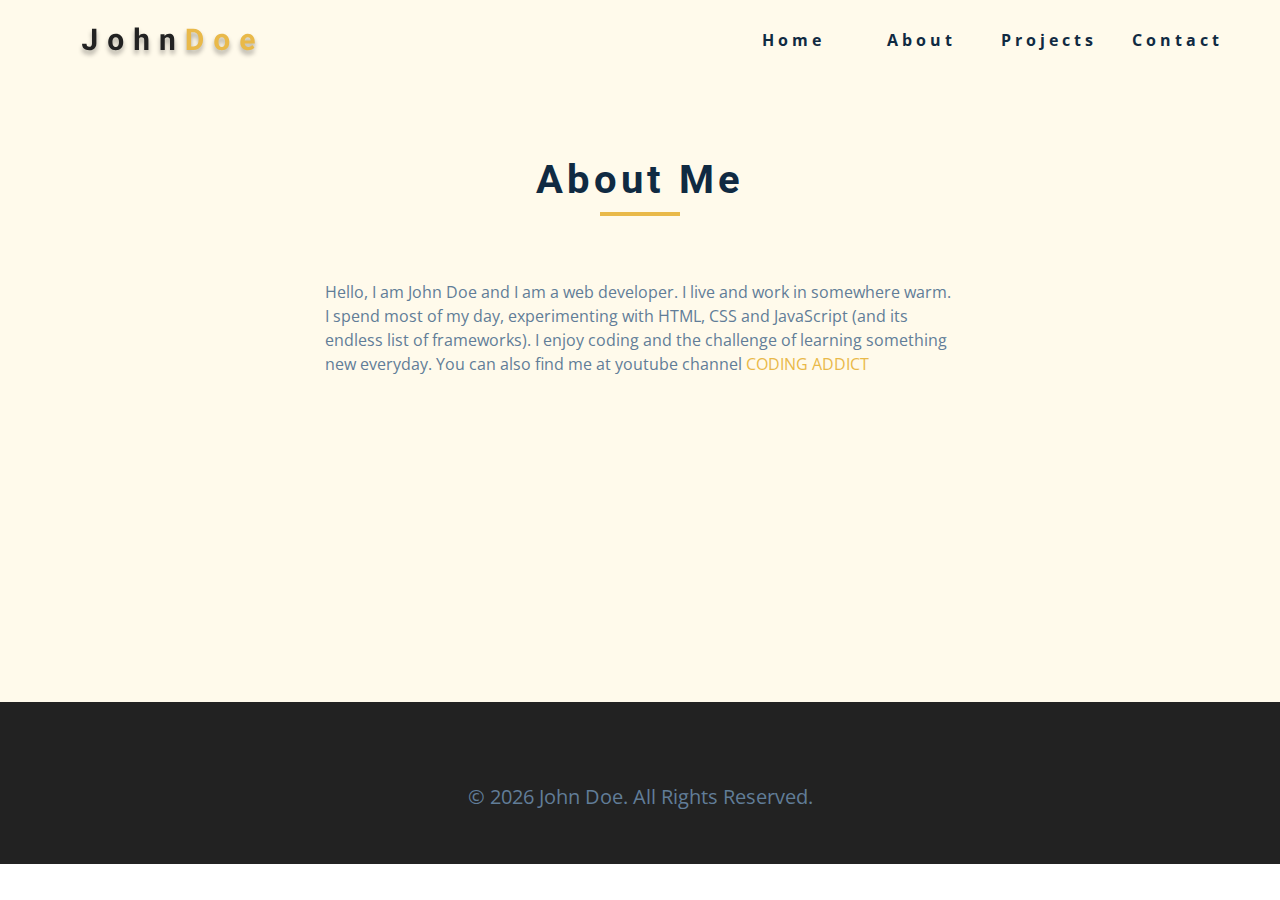
<file: about.html>
<!DOCTYPE html>
<html lang="en">
  <head>
    <meta charset="UTF-8" />
    <meta name="viewport" content="width=device-width, initial-scale=1.0" />
    <title>John Doe || About</title>
    <!-- font-awesome -->
    <link
      rel="stylesheet"
      href="https://cdnjs.cloudflare.com/ajax/libs/font-awesome/5.12.1/css/all.min.css"
      integrity="sha512-9BwLAVqqt6oFdXohPLuNHxhx36BVj5uGSGmizkmGkgl3uMSgNalKc/smum+GJU/TTP0jy0+ruwC3xNAk3F759A=="
      crossorigin="anonymous"
      referrerpolicy="no-referrer"
    />
    <!-- css -->
    <link rel="stylesheet" href="./css/styles.css" />
  </head>

  <body>
    <!-- navbar -->
    <nav class="nav" id="nav">
      <div class="nav-center">
        <!-- nav header -->
        <div class="nav-header">
          <img src="./images/logo.svg" class="nav-logo" alt="" />
          <button class="nav-btn" id="nav-btn">
            <i class="fas fa-bars"></i>
          </button>
        </div>
        <!-- nav links -->
        <ul class="nav-links">
          <li><a href="index.html">home</a></li>
          <li><a href="about.html">about</a></li>
          <li><a href="projects.html">projects</a></li>
          <li><a href="contact.html">contact</a></li>
        </ul>
      </div>
    </nav>
    <!-- end of navbar -->
    <!-- sidebar -->
    <aside class="sidebar" id="sidebar">
      <div>
        <button id="close-btn" class="close-btn">
          <i class="fas fa-times"></i>
        </button>
        <ul class="sidebar-links">
          <li><a href="index.html">home</a></li>
          <li><a href="about.html">about</a></li>
          <li><a href="projects.html">projects</a></li>
          <li><a href="contact.html">contact</a></li>
        </ul>
        <ul class="social-icons">
          <!-- single item -->
          <li>
            <a href="https://www.twitter.com" class="social-icon">
              <i class="fab fa-facebook"></i>
            </a>
          </li>
          <!-- end of single item -->
          <!-- single item -->
          <li>
            <a href="https://www.twitter.com" class="social-icon">
              <i class="fab fa-linkedin"></i>
            </a>
          </li>
          <!-- end of single item -->
          <!-- single item -->
          <li>
            <a href="https://www.twitter.com" class="social-icon">
              <i class="fab fa-squarespace"></i>
            </a>
          </li>
          <!-- end of single item -->
          <!-- single item -->
          <li>
            <a href="https://www.twitter.com" class="social-icon">
              <i class="fab fa-behance"></i>
            </a>
          </li>
          <!-- end of single item -->
          <!-- single item -->
          <li>
            <a href="https://www.twitter.com" class="social-icon">
              <i class="fab fa-instagram"></i>
            </a>
          </li>
          <!-- end of single item -->
        </ul>
      </div>
    </aside>
    <!-- end of sidebar -->

    <!-- ############## -->
    <!-- ############## -->
    <!-- ############## -->
    <!-- ############## -->

    <section class="section single-page">
      <!-- section title -->
      <div class="section-title">
        <h2>about me</h2>
        <div class="underline"></div>
      </div>
      <!-- end of section title -->
      <div class="section-center page-info">
        <!-- about page -->
        <p>
          Hello, I am John Doe and I am a web developer. I live and work in
          somewhere warm. I spend most of my day, experimenting with HTML, CSS
          and JavaScript (and its endless list of frameworks). I enjoy coding
          and the challenge of learning something new everyday. You can also
          find me at youtube channel
          <a href="#">coding addict</a>
        </p>
      </div>
    </section>
    <!-- ############## -->
    <!-- ############## -->
    <!-- ############## -->
    <!-- ############## -->

    <!-- footer -->
    <footer class="footer">
      <ul class="social-icons">
        <!-- single item -->
        <li>
          <a href="#" class="social-icon">
            <i class="fab fa-facebook"></i>
          </a>
        </li>
        <!-- end of single item -->
        <!-- single item -->
        <li>
          <a href="#" class="social-icon">
            <i class="fab fa-linkedin"></i>
          </a>
        </li>
        <!-- end of single item -->
        <!-- single item -->
        <li>
          <a href="#" class="social-icon">
            <i class="fab fa-squarespace"></i>
          </a>
        </li>
        <!-- end of single item -->
        <!-- single item -->
        <li>
          <a href="#" class="social-icon">
            <i class="fab fa-behance"></i>
          </a>
        </li>
        <!-- end of single item -->
        <!-- single item -->
        <li>
          <a href="#" class="social-icon">
            <i class="fab fa-instagram"></i>
          </a>
        </li>
        <!-- end of single item -->
      </ul>

      <p>&copy; <span id="date"></span> John Doe. All rights reserved.</p>
    </footer>
    <script src="./js/app.js"></script>
  </body>
</html>
</file>
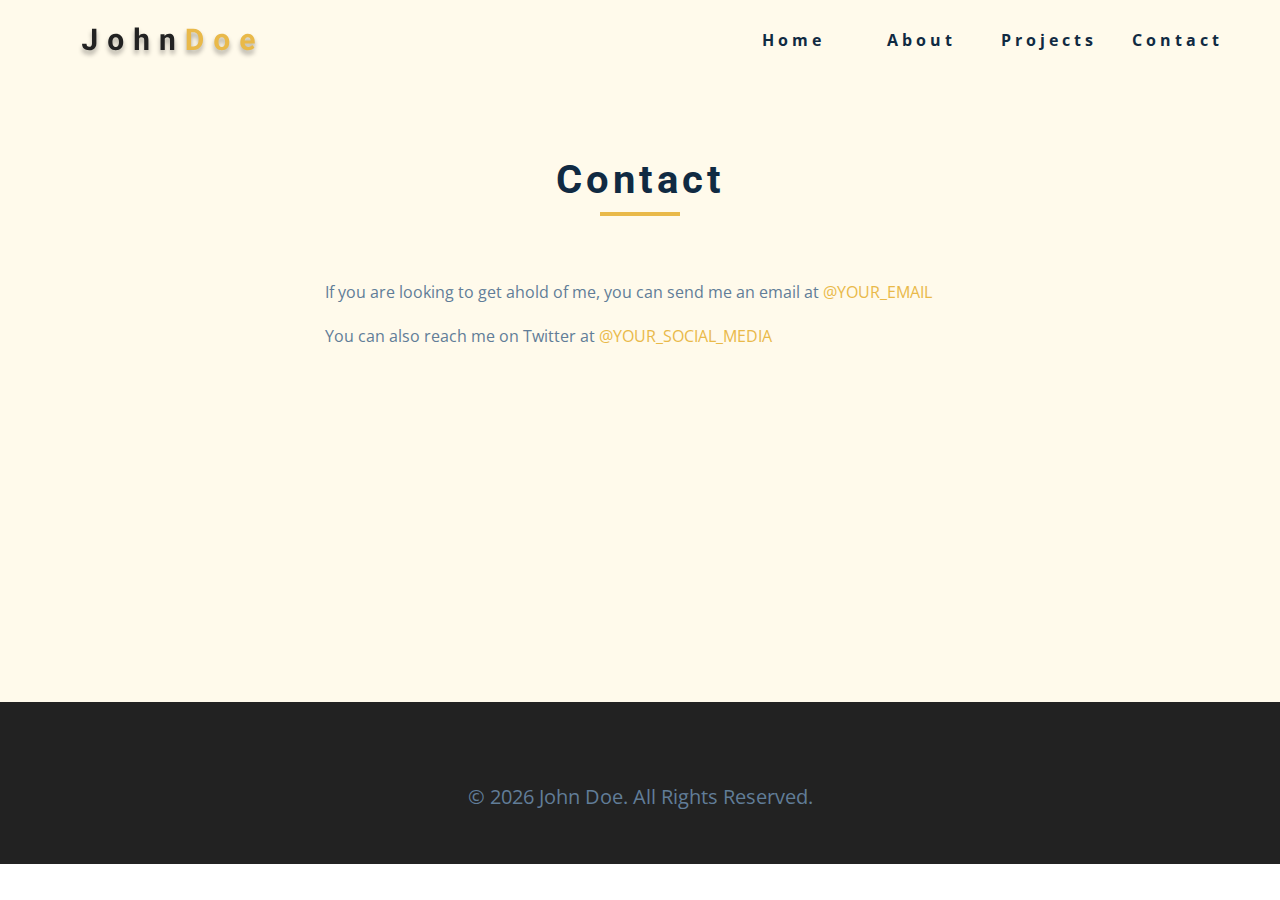
<file: contact.html>
<!DOCTYPE html>
<html lang="en">
  <head>
    <meta charset="UTF-8" />
    <meta name="viewport" content="width=device-width, initial-scale=1.0" />
    <title>John Doe || Contact</title>
    <!-- font-awesome -->
    <link
      rel="stylesheet"
      href="https://cdnjs.cloudflare.com/ajax/libs/font-awesome/5.12.1/css/all.min.css"
      integrity="sha512-9BwLAVqqt6oFdXohPLuNHxhx36BVj5uGSGmizkmGkgl3uMSgNalKc/smum+GJU/TTP0jy0+ruwC3xNAk3F759A=="
      crossorigin="anonymous"
      referrerpolicy="no-referrer"
    />
    <!-- css -->
    <link rel="stylesheet" href="./css/styles.css" />
  </head>

  <body>
    <!-- navbar -->
    <nav class="nav" id="nav">
      <div class="nav-center">
        <!-- nav header -->
        <div class="nav-header">
          <img src="./images/logo.svg" class="nav-logo" alt="" />
          <button class="nav-btn" id="nav-btn">
            <i class="fas fa-bars"></i>
          </button>
        </div>
        <!-- nav links -->
        <ul class="nav-links">
          <li><a href="index.html">home</a></li>
          <li><a href="about.html">about</a></li>
          <li><a href="projects.html">projects</a></li>
          <li><a href="contact.html">contact</a></li>
        </ul>
      </div>
    </nav>
    <!-- end of navbar -->
    <!-- sidebar -->
    <aside class="sidebar" id="sidebar">
      <div>
        <button id="close-btn" class="close-btn">
          <i class="fas fa-times"></i>
        </button>
        <ul class="sidebar-links">
          <li><a href="index.html">home</a></li>
          <li><a href="about.html">about</a></li>
          <li><a href="projects.html">projects</a></li>
          <li><a href="contact.html">contact</a></li>
        </ul>
        <ul class="social-icons">
          <!-- single item -->
          <li>
            <a href="https://www.twitter.com" class="social-icon">
              <i class="fab fa-facebook"></i>
            </a>
          </li>
          <!-- end of single item -->
          <!-- single item -->
          <li>
            <a href="https://www.twitter.com" class="social-icon">
              <i class="fab fa-linkedin"></i>
            </a>
          </li>
          <!-- end of single item -->
          <!-- single item -->
          <li>
            <a href="https://www.twitter.com" class="social-icon">
              <i class="fab fa-squarespace"></i>
            </a>
          </li>
          <!-- end of single item -->
          <!-- single item -->
          <li>
            <a href="https://www.twitter.com" class="social-icon">
              <i class="fab fa-behance"></i>
            </a>
          </li>
          <!-- end of single item -->
          <!-- single item -->
          <li>
            <a href="https://www.twitter.com" class="social-icon">
              <i class="fab fa-instagram"></i>
            </a>
          </li>
          <!-- end of single item -->
        </ul>
      </div>
    </aside>
    <!-- end of sidebar -->

    <!-- ############## -->
    <!-- ############## -->
    <!-- ############## -->
    <!-- ############## -->

    <section class="section single-page">
      <!-- section title -->
      <div class="section-title">
        <h2>contact</h2>
        <div class="underline"></div>
      </div>
      <!-- end of section title -->
      <div class="section-center page-info">
        <!-- contact page-->
        <p>
          If you are looking to get ahold of me, you can send me an email at
          <a href="#">@your_email</a>
        </p>
        <p>
          You can also reach me on Twitter at
          <a href="#">@your_social_media</a>
        </p>
      </div>
    </section>
    <!-- ############## -->
    <!-- ############## -->
    <!-- ############## -->
    <!-- ############## -->

    <!-- footer -->
    <footer class="footer">
      <ul class="social-icons">
        <!-- single item -->
        <li>
          <a href="#" class="social-icon">
            <i class="fab fa-facebook"></i>
          </a>
        </li>
        <!-- end of single item -->
        <!-- single item -->
        <li>
          <a href="#" class="social-icon">
            <i class="fab fa-linkedin"></i>
          </a>
        </li>
        <!-- end of single item -->
        <!-- single item -->
        <li>
          <a href="#" class="social-icon">
            <i class="fab fa-squarespace"></i>
          </a>
        </li>
        <!-- end of single item -->
        <!-- single item -->
        <li>
          <a href="#" class="social-icon">
            <i class="fab fa-behance"></i>
          </a>
        </li>
        <!-- end of single item -->
        <!-- single item -->
        <li>
          <a href="#" class="social-icon">
            <i class="fab fa-instagram"></i>
          </a>
        </li>
        <!-- end of single item -->
      </ul>

      <p>&copy; <span id="date"></span> John Doe. All rights reserved.</p>
    </footer>
    <script src="./js/app.js"></script>
  </body>
</html>
</file>
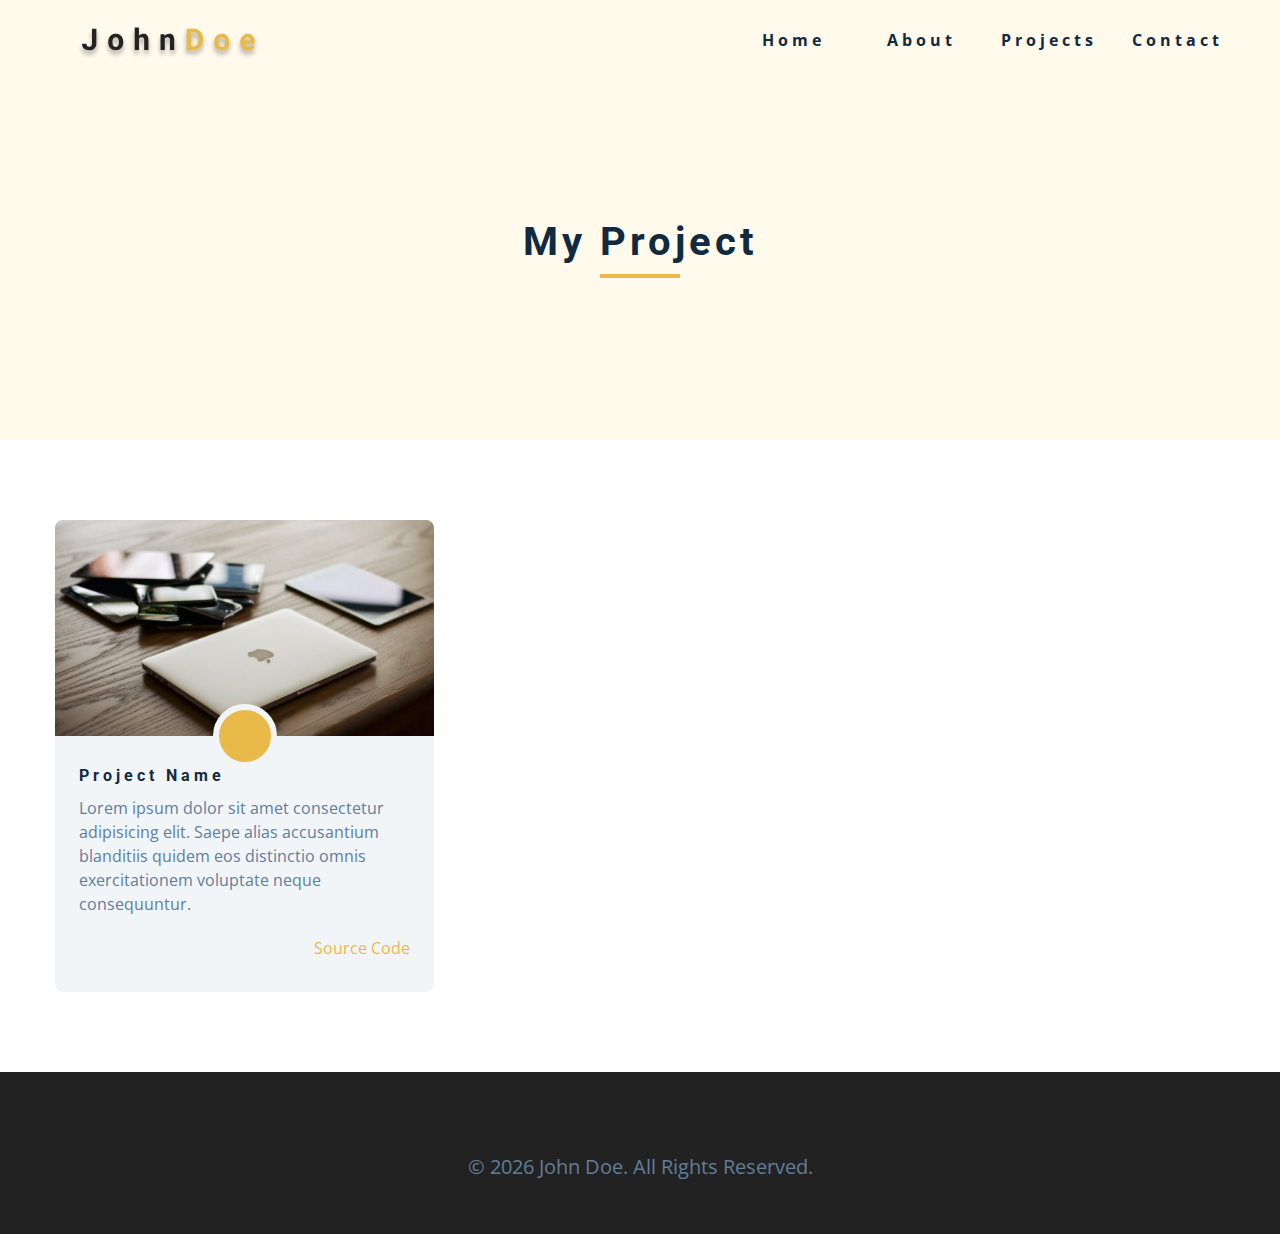
<file: projects.html>
<!DOCTYPE html>
<html lang="en">
  <head>
    <meta charset="UTF-8" />
    <meta name="viewport" content="width=device-width, initial-scale=1.0" />
    <title>John Doe || Project</title>
    <!-- font-awesome -->
    <link
      rel="stylesheet"
      href="https://cdnjs.cloudflare.com/ajax/libs/font-awesome/5.12.1/css/all.min.css"
      integrity="sha512-9BwLAVqqt6oFdXohPLuNHxhx36BVj5uGSGmizkmGkgl3uMSgNalKc/smum+GJU/TTP0jy0+ruwC3xNAk3F759A=="
      crossorigin="anonymous"
      referrerpolicy="no-referrer"
    />
    <!-- css -->
    <link rel="stylesheet" href="./css/styles.css" />
  </head>

  <body>
    <!-- navbar -->
    <nav class="nav" id="nav">
      <div class="nav-center">
        <!-- nav header -->
        <div class="nav-header">
          <img src="./images/logo.svg" class="nav-logo" alt="" />
          <button class="nav-btn" id="nav-btn">
            <i class="fas fa-bars"></i>
          </button>
        </div>
        <!-- nav links -->
        <ul class="nav-links">
          <li><a href="index.html">home</a></li>
          <li><a href="about.html">about</a></li>
          <li><a href="projects.html">projects</a></li>
          <li><a href="contact.html">contact</a></li>
        </ul>
      </div>
    </nav>
    <!-- end of navbar -->
    <!-- sidebar -->
    <aside class="sidebar" id="sidebar">
      <div>
        <button id="close-btn" class="close-btn">
          <i class="fas fa-times"></i>
        </button>
        <ul class="sidebar-links">
          <li><a href="index.html">home</a></li>
          <li><a href="about.html">about</a></li>
          <li><a href="projects.html">projects</a></li>
          <li><a href="contact.html">contact</a></li>
        </ul>
        <ul class="social-icons">
          <!-- single item -->
          <li>
            <a href="https://www.twitter.com" class="social-icon">
              <i class="fab fa-facebook"></i>
            </a>
          </li>
          <!-- end of single item -->
          <!-- single item -->
          <li>
            <a href="https://www.twitter.com" class="social-icon">
              <i class="fab fa-linkedin"></i>
            </a>
          </li>
          <!-- end of single item -->
          <!-- single item -->
          <li>
            <a href="https://www.twitter.com" class="social-icon">
              <i class="fab fa-squarespace"></i>
            </a>
          </li>
          <!-- end of single item -->
          <!-- single item -->
          <li>
            <a href="https://www.twitter.com" class="social-icon">
              <i class="fab fa-behance"></i>
            </a>
          </li>
          <!-- end of single item -->
          <!-- single item -->
          <li>
            <a href="https://www.twitter.com" class="social-icon">
              <i class="fab fa-instagram"></i>
            </a>
          </li>
          <!-- end of single item -->
        </ul>
      </div>
    </aside>
    <!-- end of sidebar -->

    <!-- ############## -->
    <!-- ############## -->
    <!-- ############## -->
    <!-- ############## -->
    <header class="projects-hero">
      <!-- section title -->
      <div class="section-title">
        <h2>my project</h2>
        <div class="underline"></div>
      </div>
      <!-- end of section title -->
    </header>
    <section class="section">
      <div class="section-center project-page-center">
        <!-- single project -->
        <article class="single-project">
          <div class="project-container">
            <img src="./images/project-1.jpeg" alt="single project" />
            <a href="#" class="project-icon">
              <i class="fas fa-home"></i>
            </a>
          </div>
          <div class="project-details">
            <h4>project name</h4>
            <p>
              Lorem ipsum dolor sit amet consectetur adipisicing elit. Saepe
              alias accusantium blanditiis quidem eos distinctio omnis
              exercitationem voluptate neque consequuntur.
            </p>
            <div class="project-footer">
              <span>
                <i class="fab fa-github"></i>
              </span>
              <a href="#">source code</a>
            </div>
          </div>
        </article>
        <!-- end of single project -->
      </div>
    </section>
    <!-- ############## -->
    <!-- ############## -->
    <!-- ############## -->
    <!-- ############## -->

    <!-- footer -->
    <footer class="footer">
      <ul class="social-icons">
        <!-- single item -->
        <li>
          <a href="#" class="social-icon">
            <i class="fab fa-facebook"></i>
          </a>
        </li>
        <!-- end of single item -->
        <!-- single item -->
        <li>
          <a href="#" class="social-icon">
            <i class="fab fa-linkedin"></i>
          </a>
        </li>
        <!-- end of single item -->
        <!-- single item -->
        <li>
          <a href="#" class="social-icon">
            <i class="fab fa-squarespace"></i>
          </a>
        </li>
        <!-- end of single item -->
        <!-- single item -->
        <li>
          <a href="#" class="social-icon">
            <i class="fab fa-behance"></i>
          </a>
        </li>
        <!-- end of single item -->
        <!-- single item -->
        <li>
          <a href="#" class="social-icon">
            <i class="fab fa-instagram"></i>
          </a>
        </li>
        <!-- end of single item -->
      </ul>

      <p>&copy; <span id="date"></span> John Doe. All rights reserved.</p>
    </footer>
    <script src="./js/app.js"></script>
  </body>
</html>
</file>
<file: css/styles.css>
/*
===============
Fonts
===============
*/
@import url('https://fonts.googleapis.com/css?family=Open+Sans|Roboto:400,700&display=swap');

/*
===============
Variables
===============
*/

:root {
  /* dark shades of primary color*/
  --clr-primary-1: hsl(43, 86%, 17%);
  --clr-primary-2: hsl(43, 77%, 27%);
  --clr-primary-3: hsl(43, 72%, 37%);
  --clr-primary-4: hsl(42, 63%, 48%);
  /* primary/main color */
  --clr-primary-5: hsl(42, 78%, 60%);
  /* lighter shades of primary color */
  --clr-primary-6: hsl(43, 89%, 70%);
  --clr-primary-7: hsl(43, 90%, 76%);
  --clr-primary-8: hsl(45, 86%, 81%);
  --clr-primary-9: hsl(45, 90%, 88%);
  --clr-primary-10: hsl(45, 100%, 96%);
  /* darkest grey - used for headings */
  --clr-grey-1: hsl(209, 61%, 16%);
  --clr-grey-2: hsl(211, 39%, 23%);
  --clr-grey-3: hsl(209, 34%, 30%);
  --clr-grey-4: hsl(209, 28%, 39%);
  /* grey used for paragraphs */
  --clr-grey-5: hsl(210, 22%, 49%);
  --clr-grey-6: hsl(209, 23%, 60%);
  --clr-grey-7: hsl(211, 27%, 70%);
  --clr-grey-8: hsl(210, 31%, 80%);
  --clr-grey-9: hsl(212, 33%, 89%);
  --clr-grey-10: hsl(210, 36%, 96%);
  --clr-white: #fff;
  --ff-primary: 'Roboto', sans-serif;
  --ff-secondary: 'Open Sans', sans-serif;
  --transition: all 0.3s linear;
  --spacing: 0.25rem;
  --radius: 0.5rem;
  --light-shadow: 0 5px 15px rgba(0, 0, 0, 0.1);
  --dark-shadow: 0 5px 15px rgba(0, 0, 0, 0.2);
  --max-width: 1170px;
}
/*
===============
Global Styles
===============
*/

*,
::after,
::before {
  margin: 0;
  padding: 0;
  box-sizing: border-box;
}
body {
  font-family: var(--ff-secondary);
  background: var(--clr-white);
  color: var(--clr-grey-1);
  line-height: 1.5;
  font-size: 0.875rem;
}
ul {
  list-style-type: none;
}
a {
  text-decoration: none;
}
img:not(.nav-logo) {
  width: 100%;
  display: block;
}

h1,
h2,
h3,
h4 {
  letter-spacing: var(--spacing);
  text-transform: capitalize;
  line-height: 1.25;
  margin-bottom: 0.75rem;
  font-family: var(--ff-primary);
}
h1 {
  font-size: 3rem;
}
h2 {
  font-size: 2rem;
}
h3 {
  font-size: 1.25rem;
}
h4 {
  font-size: 0.875rem;
}
p {
  margin-bottom: 1.25rem;
  color: var(--clr-grey-5);
}
@media screen and (min-width: 800px) {
  h1 {
    font-size: 4rem;
  }
  h2 {
    font-size: 2.5rem;
  }
  h3 {
    font-size: 1.75rem;
  }
  h4 {
    font-size: 1rem;
  }
  body {
    font-size: 1rem;
  }
  h1,
  h2,
  h3,
  h4 {
    line-height: 1;
  }
}
/*  global classes */

.btn {
  text-transform: uppercase;
  background: var(--clr-primary-5);
  color: var(--clr-primary-1);
  padding: 0.375rem 0.75rem;
  letter-spacing: var(--spacing);
  display: inline-block;
  font-weight: 700;
  transition: var(--transition);
  font-size: 0.875rem;
  border: 2px solid transparent;
  cursor: pointer;
  box-shadow: 0 1px 3px rgba(0, 0, 0, 0.2);
  border-radius: var(--radius);
}
.btn:hover {
  color: var(--clr-primary-1);
  background: var(--clr-primary-7);
}
/* section */
.section {
  padding: 5rem 0;
}

.section-center {
  width: 90vw;
  margin: 0 auto;
  max-width: 1170px;
}
@media screen and (min-width: 992px) {
  .section-center {
    width: 95vw;
  }
}
/* added during recording */
.underline {
  width: 5rem;
  height: 0.25rem;
  margin-bottom: 1.25rem;
  background: var(--clr-primary-5);
  margin-left: auto;
  margin-right: auto;
}
.section-title {
  margin-bottom: 4rem;
  text-align: center;
}
.bg-grey {
  background: var(--clr-grey-10);
}

/*
===============
Navbar
===============
*/
.nav-links {
  display: none;
}
.nav {
  height: 5rem;
  padding: 1rem;
  display: grid;
  align-items: center;
  transition: var(--transition);
}
.nav-center {
  width: 100%;
  max-width: 1170px;
  margin: 0 auto;
}
.nav-header {
  display: grid;
  grid-template-columns: auto 1fr;
  align-items: center;
}
.nav-btn {
  background: transparent;
  border-color: transparent;
  color: var(--clr-primary-5);
  font-size: 2rem;
  cursor: pointer;
  justify-self: end;
}
@media screen and (min-width: 768px) {
  .nav {
    background: var(--clr-primary-10);
  }
  .nav-btn {
    display: none;
  }
  .nav-links {
    display: grid;
    grid-template-columns: repeat(4, 1fr);
    justify-items: center;
    -moz-column-gap: 2rem;
    column-gap: 2rem;
    justify-self: end;
  }
  .nav-links a {
    text-transform: capitalize;
    color: var(--clr-grey-1);
    font-weight: bold;
    letter-spacing: var(--spacing);
    transition: var(--transition);
  }
  .nav-links a:hover {
    color: var(--clr-primary-5);
  }
  .nav-center {
    display: grid;
    grid-template-columns: auto 1fr;
    align-items: center;
  }
}
/* fixed navbar */
.navbar-fixed {
  position: fixed;
  top: 0;
  left: 0;
  width: 100%;
  background: var(--clr-white);
  z-index: 2;
  box-shadow: var(--light-shadow);
}

/*
===============
Sidebar
===============
*/
.sidebar {
  position: fixed;
  top: 0;
  left: 0;
  width: 100%;
  height: 100%;
  background: var(--clr-grey-9);
  z-index: 4;
  display: grid;
  /* align-items: center;
  justify-content: center; */
  place-items: center;
  transition: var(--transition);
  transform: translateX(-100%);
}
.show-sidebar {
  transform: translateX(0);
}
.sidebar-links {
  text-align: center;
}
.sidebar-links a {
  font-size: 2rem;
  text-transform: capitalize;
  transition: var(--transition);
  color: var(--clr-grey-5);
  letter-spacing: var(--spacing);
  display: inline-block;
  margin-bottom: 1.5rem;
}
.sidebar-links a:hover {
  color: var(--clr-primary-5);
}
.social-icons {
  display: grid;
  margin-top: 3rem;
  width: 20rem;
  grid-template-columns: repeat(5, 1fr);
  justify-items: center;
}
.social-icon {
  font-size: 1.5rem;
  color: var(--clr-primary-1);
  transform: var(--transition);
}
.social-icon:hover {
  color: var(--clr-primary-5);
}
.close-btn {
  cursor: pointer;
  position: absolute;
  top: 1rem;
  right: 1rem;
  font-size: 3rem;
  background-color: transparent;
  border: transparent;
  transition: var(--transition);
  color: #bb2525;
}
.color-btn:hover {
  color: #e66b6b;
}

/*
===============
Hero
===============
*/
/* underline added to globals */
.hero .underline {
  margin-bottom: 0.5rem;
  margin-left: 0;
}
.hero-img {
  display: none;
}
.hero {
  background: var(--clr-primary-10);
}
.hero-center {
  min-height: calc(100vh - 5rem);
  display: grid;
  place-items: center;
}
.hero-info h4 {
  color: var(--clr-grey-5);
}
.hero-icons {
  justify-items: start;
}
.hero-btn {
  margin-top: 1.25rem;
}
@media screen and (min-width: 992px) {
  .hero-img {
    display: block;
    position: relative;
  }
  .hero-center {
    grid-template-columns: 1fr 1fr;
  }
  .hero-img::before,
  .about-img::before {
    content: '';
    position: absolute;
    width: 100%;
    height: 100%;
    border: 0.25rem solid var(--clr-primary-5);
    top: 2rem;
    right: -2rem;
    border-radius: var(--radius);
  }
}
.hero-photo {
  max-width: 25rem;
  max-height: 30rem;
  -o-object-fit: cover;
  object-fit: cover;
  border-radius: var(--radius);
  position: relative;
}

/*
===============
About
===============
*/
/* section title added to globals */
.about-title {
  text-align: left;
  margin-bottom: 2rem;
}
.about-title .underline {
  margin-left: 0;
}
.about-center {
  display: grid;
  gap: 3rem 2rem;
}
.about-img {
  justify-self: center;
  position: relative;
}
@media screen and (min-width: 992px) {
  .about-center {
    grid-template-columns: 1fr 1fr;
  }
  .about-img {
    position: relative;
  }
  .about-img::before {
    left: -2rem;
  }
  .about-info {
    align-self: center;
  }
}

/*
===============
Services
===============
*/
/* small screen layout setup */
/* bg-grey in globals */
.service {
  background: var(--clr-white);
  padding: 3rem 1.5rem;
  margin-bottom: 2rem;
  border-radius: var(--radius);
  text-align: center;
  transition: var(--transition);
}
.service-icon {
  font-size: 2rem;
  margin-bottom: 1.5rem;
}
.service .underline {
  width: 3rem;
  height: 0.12rem;
  transform: var(--transition);
}
.service p {
  transform: var(--transition);
}
.service:hover {
  background: var(--clr-primary-5);
  color: var(--clr-white);
}
.service:hover p {
  color: var(--clr-white);
}
.service:hover .underline {
  background: var(--clr-white);
}
@media screen and (min-width: 676px) {
  .services-center {
    display: grid;
    grid-template-columns: 1fr 1fr;
    -moz-column-gap: 2rem;
    column-gap: 2rem;
  }
}
@media screen and (min-width: 992px) {
  .services-center {
    grid-template-columns: 1fr 1fr 1fr;
  }
}

/*
===============
Projects
===============
*/
.project-text {
  width: 85vw;
  max-width: 30rem;
  margin: 0 auto;
}
.project {
  position: relative;
  background: var(--clr-primary-5);
  border-radius: var(--radius);
  margin-bottom: 2rem;
}
.project-info {
  text-align: center;
  color: var(--clr-white);
  position: absolute;
  top: 50%;
  left: 50%;
  transform: translate(-50%, -50%);
  transition: var(--transition);
  opacity: 0;
}
.project-info p {
  text-transform: capitalize;
  color: var(--clr-white);
}
.project:hover .project-info {
  opacity: 1;
}
.project-img {
  transition: var(--transition);
  border-radius: var(--radius);
  height: 15rem;
  -o-object-fit: cover;
  object-fit: cover;
}
.project:hover .project-img {
  opacity: 0.1;
}
.project::after {
  content: '';
  position: absolute;
  top: 0;
  left: 0;
  width: 100%;
  height: 100%;
  border: 0.25rem solid var(--clr-white);
  border-radius: var(--radius);
  transition: var(--transition);
  opacity: 0;
}
.project:hover::after {
  opacity: 1;
  transform: scale(0.8);
}
@media screen and (min-width: 676px) {
  .projects-center {
    display: grid;
    grid-template-columns: 1fr 1fr;
    -moz-column-gap: 2rem;
    column-gap: 2rem;
  }
}
@media screen and (min-width: 992px) {
  .projects-center {
    grid-template-columns: 1fr 1fr 1fr;
  }
}
@media screen and (min-width: 1170px) {
  .projects-center {
    grid-template-rows: 200px 200px;
    gap: 1rem;
    grid-template-areas:
      'a b b'
      'a c d';
  }
  .project-img {
    height: 100%;
  }
  .project {
    height: 100%;
  }
  .project-1 {
    grid-area: a;
  }
  .project-2 {
    grid-area: b;
  }
  .project-3 {
    grid-area: c;
  }
  .project-4 {
    grid-area: d;
  }
}

/*
===============
Connect
===============
*/
.connect {
  min-height: 40vh;
  position: relative;
  padding: 10rem 0 5rem 0;
  margin: 5rem 0;
}
.video-container {
  position: absolute;
  top: 0;
  left: 0;
  width: 100%;
  height: 100%;
  -o-object-fit: cover;
  object-fit: cover;
  z-index: -2;
}
.connect::after {
  content: '';
  position: absolute;
  top: 0;
  left: 0;
  width: 100%;
  height: 100%;
  background: var(--clr-white);
  /* background: rgba(0, 0, 0, 0.6); */
  opacity: 0.7;
  z-index: -1;
}
.connect {
  display: grid;
  place-items: center;
}
.video-banner .section-title {
  margin-bottom: 2rem;
}
.video-text {
  max-width: 30rem;
}
.video-banner {
  background: var(--clr-primary-10);
  padding: 3rem 5rem 12rem 5rem;
  text-align: center;
  -webkit-clip-path: polygon(
    0% 0%,
    100% 0%,
    100% 75%,
    75% 75%,
    75% 100%,
    50% 75%,
    0% 75%
  );
  clip-path: polygon(
    0% 0%,
    100% 0%,
    100% 75%,
    75% 75%,
    75% 100%,
    50% 75%,
    0% 75%
  );
}
.connect {
  -webkit-clip-path: polygon(
    50% 0%,
    100% 10%,
    100% 90%,
    50% 100%,
    0% 90%,
    0% 10%
  );
  clip-path: polygon(50% 0%, 100% 10%, 100% 90%, 50% 100%, 0% 90%, 0% 10%);
}

/*
===============
Skills
===============
*/
@media screen and (min-width: 768px) {
  .skills-center {
    display: grid;
    grid-template-columns: 1fr 1fr;
    -moz-column-gap: 2rem;
    column-gap: 2rem;
  }
}
.skills {
  background: var(--clr-primary-9);
}
.skills h3 {
  margin: 1.5rem 0;
  color: var(--clr-primary-1);
}
.skill {
  margin-bottom: 1.25rem;
}
.skill p {
  margin-bottom: 0.5rem;
  text-transform: capitalize;
  color: var(--clr-primary-1);
}
.skill-container {
  background: var(--clr-white);
  height: 1rem;
  width: 100%;
  border-radius: var(--radius);
  position: relative;
}
.skill-value {
  position: absolute;
  top: 0;
  left: 0;
  background-color: var(--clr-primary-5);
  height: 100%;
  width: 50%;
  border-radius: var(--radius);
}
.value-70 {
  width: 70%;
}
.value-80 {
  width: 80%;
}
.skill-text {
  position: absolute;
  top: -2rem;
  left: 50%;
  transform: translateX(-50%);
}
.skill-text-70 {
  left: 70%;
}
.skill-text-80 {
  left: 80%;
}

/*
===============
Timeline
===============
*/
.timeline-center {
  width: 85vw;
  max-width: 40rem;
}
.timeline-item {
  border-top: 2px dashed var(--clr-primary-5);
  margin: 0;
  padding: 4rem 2rem;
  position: relative;
}
.timeline p {
  margin-bottom: 0;
}
.timeline-item:nth-child(even) {
  border-left: 2px dashed var(--clr-primary-5);
  border-top-left-radius: 2rem;
  border-bottom-left-radius: 2rem;
  margin-right: 2rem;
  padding-right: 0;
}
.timeline-item:nth-child(odd) {
  border-right: 2px dashed var(--clr-primary-5);
  border-top-right-radius: 2rem;
  border-bottom-right-radius: 2rem;
  margin-left: 2rem;
  padding-left: 0;
}
.timeline-item:first-child {
  border-top: 0;
  border-top-right-radius: var(--radius);
}
.timeline-item:last-child {
  border-bottom-left-radius: var(--radius);
}
.number {
  position: absolute;
  top: 50%;
  transform: translate(-50%, -50%);
  margin-bottom: 0;
  background: var(--clr-primary-5);
  width: 2rem;
  height: 2rem;
  border-radius: 50%;
  display: grid;
  place-items: center;
  color: var(--clr-primary-1);
  font-weight: bold;
}
.timeline-item:nth-child(even) .number {
  left: 0;
}
.timeline-item:nth-child(odd) .number {
  right: 0;
  transform: translate(50%, -50%);
}

/*
===============
Blog
===============
*/
.blog {
  background: var(--clr-grey-10);
}
.card {
  height: 27rem;
  position: relative;
  perspective: 1500px;
}
.card-side {
  transition: all 2s linear;
  -webkit-backface-visibility: hidden;
  backface-visibility: hidden;
  position: absolute;
  top: 0;
  left: 0;
  width: 100%;
  height: 100%;
  border-radius: var(--radius);
  -webkit-transform: translate3d(0, 0, 0);
  visibility: visible;
}
.card-front {
  background: var(--clr-white);
}
.card-back {
  background: var(--clr-primary-10);
  transform: rotateY(180deg);
  display: grid;
  place-items: center;
}
.card:hover .card-front {
  transform: rotateY(-180deg);
}
.card:hover .card-back {
  transform: rotateY(0);
}
/* rest of the styles */
.card-info {
  padding: 1rem 1.5rem;
}
.card-front img {
  height: 13rem;
  -o-object-fit: cover;
  object-fit: cover;
  border-top-left-radius: var(--radius);
  border-top-right-radius: var(--radius);
}
.card-footer {
  display: grid;
  grid-template-columns: auto 1fr;
  align-items: center;
}
.card-footer img {
  width: 2rem;
  height: 2rem;
  -o-object-fit: cover;
  object-fit: cover;
  border-radius: 50%;
}
.card-footer p {
  margin-bottom: 0;
  text-transform: uppercase;
  justify-self: end;
  font-size: 0.85rem;
}
.blog-center {
  display: grid;
  grid-template-columns: repeat(auto-fill, minmax(330px, 1fr));
  gap: 3rem 1rem;
}

/*
===============
Footer
===============
*/
.footer {
  padding-bottom: 2rem;
  background: #222;
  display: grid;
  place-items: center;
}
.footer .social-icons {
  margin-bottom: 2rem;
}
.footer .social-icon {
  color: var(--clr-primary-5);
}
.footer .social-icon:hover {
  color: var(--clr-primary-10);
}
.footer p {
  font-size: 1.25rem;
  text-transform: capitalize;
}

/*
===============
Single Page
===============
*/
.single-page {
  background: var(--clr-primary-10);
  min-height: calc(100vh - 5rem - 198px);
}
.page-info {
  max-width: 70vh;
}
.page-info a {
  text-transform: uppercase;
  color: var(--clr-primary-5);
  transition: var(--transition);
}
.page-info a:hover {
  color: var(--clr-primary-1);
}

/*
===============
Products Page
===============
*/
.projects-hero {
  height: 40vh;
  background: var(--clr-primary-10);
  display: grid;
  place-items: center;
}
.projects-hero .section-title {
  margin-bottom: 0;
}
.single-project {
  background: var(--clr-grey-10);
  border-radius: var(--radius);
}
.project-container img {
  border-top-left-radius: var(--radius);
  border-top-right-radius: var(--radius);
}
.project-container {
  position: relative;
}
.project-icon {
  position: absolute;
  font-size: 1.75rem;
  bottom: 0;
  left: 50%;
  transform: translate(-50%, 50%);
  width: 4rem;
  height: 4rem;
  display: grid;
  place-items: center;
  background: var(--clr-primary-5);
  border-radius: 50%;
  color: var(--clr-primary-1);
  border: 0.375rem solid var(--clr-grey-10);
}
.project-details {
  padding: 2rem 1.5rem;
}
.project-footer {
  display: grid;
  grid-template-columns: 1fr 1fr;
  color: var(--clr-primary-5);
}
.project-footer a {
  color: var(--clr-primary-5);
  text-transform: capitalize;
  transition: var(--transition);
  justify-self: end;
}
.project-footer a:hover {
  color: var(--clr-primary-1);
}
.project-page-center {
  display: grid;
  grid-template-columns: repeat(auto-fill, minmax(330px, 1fr));
  gap: 3rem 1rem;
}
</file>
